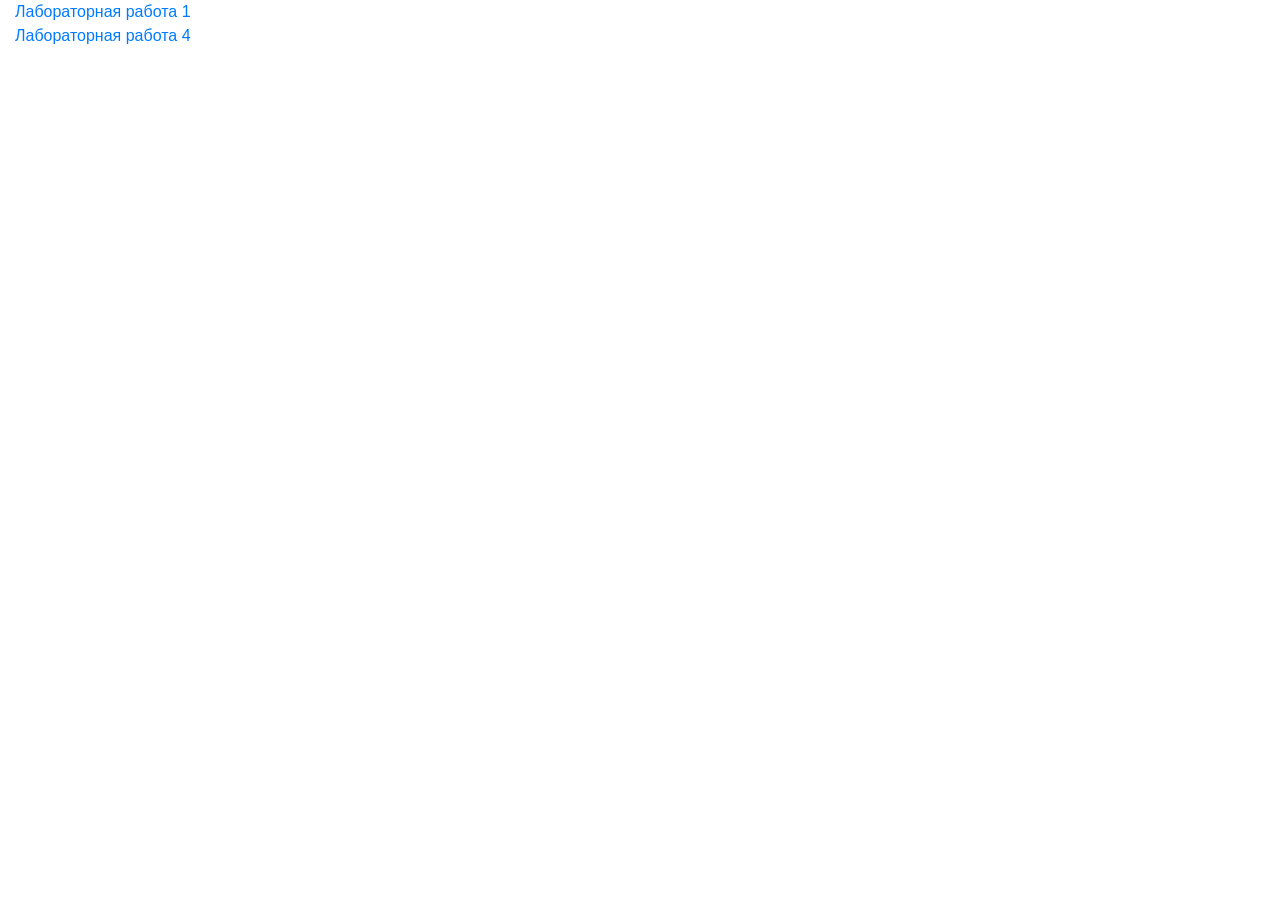
<file: index.html>
<!DOCTYPE html>
<html lang="ru">
<head>
	<title>Лабораторные работы защита информации 2021</title>
	<meta charset="utf-8">
    <meta name="viewport" content="width=device-width, initial-scale=1, shrink-to-fit=no">
	<script src="https://code.jquery.com/jquery-3.6.0.min.js"
        integrity="sha256-/xUj+3OJU5yExlq6GSYGSHk7tPXikynS7ogEvDej/m4=" crossorigin="anonymous"></script>
    <link rel="stylesheet" href="https://cdn.jsdelivr.net/npm/bootstrap@4.6.0/dist/css/bootstrap.min.css"
        integrity="sha384-B0vP5xmATw1+K9KRQjQERJvTumQW0nPEzvF6L/Z6nronJ3oUOFUFpCjEUQouq2+l" crossorigin="anonymous">
    <script src="https://cdn.jsdelivr.net/npm/bootstrap@4.6.0/dist/js/bootstrap.bundle.min.js"
        integrity="sha384-Piv4xVNRyMGpqkS2by6br4gNJ7DXjqk09RmUpJ8jgGtD7zP9yug3goQfGII0yAns"
        crossorigin="anonymous"></script>
</head>
<body>
    <div class="container-fluid">
        <a href="./lab_1.html">Лабораторная работа 1</a>
        <br>
        <a href="./lab_4.html">Лабораторная работа 4</a>
    </div>
</body>
</html>
</file>
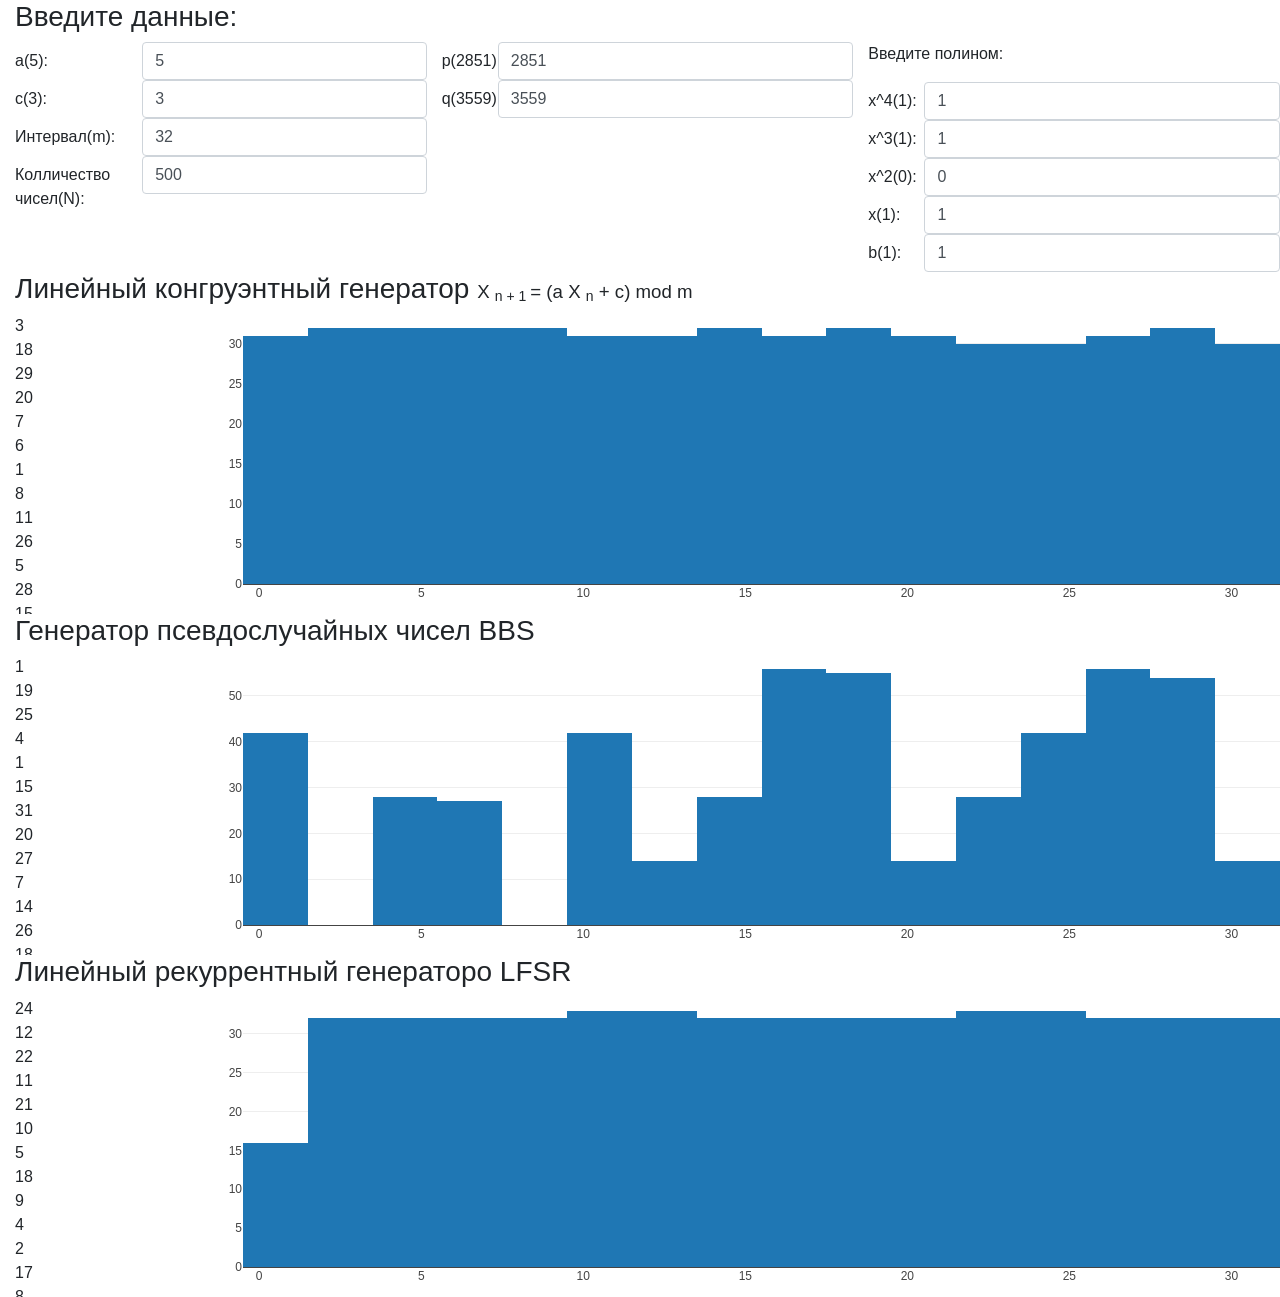
<file: lab_1.html>
<!DOCTYPE html>
<html lang="ru">
<head>
    <script src="https://cdn.plot.ly/plotly-latest.min.js" defer></script>
    <script src="./lab1.js" defer></script>

	<title>Лабораторная работа 1</title>
	<meta charset="utf-8">
    <meta name="viewport" content="width=device-width, initial-scale=1, shrink-to-fit=no">
	<script src="https://code.jquery.com/jquery-3.6.0.min.js"
        integrity="sha256-/xUj+3OJU5yExlq6GSYGSHk7tPXikynS7ogEvDej/m4=" crossorigin="anonymous"></script>
    <link rel="stylesheet" href="https://cdn.jsdelivr.net/npm/bootstrap@4.6.0/dist/css/bootstrap.min.css"
        integrity="sha384-B0vP5xmATw1+K9KRQjQERJvTumQW0nPEzvF6L/Z6nronJ3oUOFUFpCjEUQouq2+l" crossorigin="anonymous">
    <script src="https://cdn.jsdelivr.net/npm/bootstrap@4.6.0/dist/js/bootstrap.bundle.min.js"
        integrity="sha384-Piv4xVNRyMGpqkS2by6br4gNJ7DXjqk09RmUpJ8jgGtD7zP9yug3goQfGII0yAns"
        crossorigin="anonymous"></script>
    <link rel="stylesheet" href="./style.css">
</head>
<body>
	<div class="container-fluid">
        <div id="data_input_div">
            <h3>Введите данные:</h3>
            <div class="row">
                <div class="col">
                    <div class="row">
                        <label for="id_a_data" class="col-sm-4 col-form-label">a(5):</label>
                        <input type="number" class="form-control col-sm-8" id="id_a_data" value="5">
                    </div>
                    <div class="row">
                        <label for="id_c_data" class="col-sm-4 col-form-label">c(3):</label>
                        <input type="number" class="form-control col-sm-8" id="id_c_data" value="3">
                    </div>
                    <div class="row">
                        <label for="id_interval_data" class="col-sm-4 col-form-label">Интервал(m):</label>
                        <input type="number" class="form-control col-sm-8" id="id_interval_data" value="32">
                    </div>
                    <div class="row">
                        <label for="id_count_data" class="col-sm-4 col-form-label">Колличество чисел(N):</label>
                        <input type="number" class="form-control col-sm-8" id="id_count_data" value="500">
                    </div>
                </div>
                <div class="col">
                    <div class="row">
                        <label for="id_p_data" class="col-sm-2 col-form-label">p(2851):</label>
                        <input type="number" class="form-control col-sm-10" id="id_p_data" value="2851">
                    </div>
                    <div class="row">
                        <label for="id_q_data" class="col-sm-2 col-form-label">q(3559):</label>
                        <input type="number" class="form-control col-sm-10" id="id_q_data" value="3559">
                    </div>
                </div>
                <div class="col">
                    <p>Введите полином:</p>
                    <div class="row">
                        <label for="id_x4_data" class="col-sm-2 col-form-label">x^4(1):</label>
                        <input type="number" class="form-control col-sm-10" id="id_x4_data" value="1">
                    </div>
                    <div class="row">
                        <label for="id_x3_data" class="col-sm-2 col-form-label">x^3(1):</label>
                        <input type="number" class="form-control col-sm-10" id="id_x3_data" value="1">
                    </div>
                    <div class="row">
                        <label for="id_x2_data" class="col-sm-2 col-form-label">x^2(0):</label>
                        <input type="number" class="form-control col-sm-10" id="id_x2_data" value="0">
                    </div>
                    <div class="row">
                        <label for="id_x_data" class="col-sm-2 col-form-label">x(1):</label>
                        <input type="number" class="form-control col-sm-10" id="id_x_data" value="1">
                    </div>
                    <div class="row">
                        <label for="id_b_data" class="col-sm-2 col-form-label">b(1):</label>
                        <input type="number" class="form-control col-sm-10" id="id_b_data" value="1">
                    </div>
                </div>
            </div>
        </div>
        <div id="lcg_result">
            <h3>Линейный конгруэнтный генератор <span style="font-size:14.0pt;line-height:
                150%">X <sub>n + 1 </sub>= (a X <sub>n</sub> + c) <span class="SpellE">mod</span>
                m<o:p></o:p></span>
                </h3>
            <div class="row result_row">
                <div class="col-2 text_result" id="lcg_text_result">
                </div>
                <div class="col-10 gist_result" id="lcg_gist_result">
                </div>
            </div>
        </div>
        <div id="bbs_result">
            <h3>Генератор псевдослучайных чисел BBS</h3>
            <div class="row result_row">
                <div class="col-2 text_result" id="bbs_text_result">
                </div>
                <div class="col-10 gist_result" id="bbs_gist_result">
                </div>
            </div>
        </div>
        <div id="lfsr_result">
            <h3>Линейный рекуррентный генераторо LFSR</h3>
            <div class="row result_row">
                <div class="col-2 text_result" id="lfsr_text_result">
                </div>
                <div class="col-10 gist_result" id="lfsr_gist_result">
                </div>
            </div>
        </div>
	</div>
</body>
</html>
</file>
<file: style.css>
.text_result {
height: 100%;
overflow-y: auto;
}

.result_row {
height: 300px;
}
</file>
